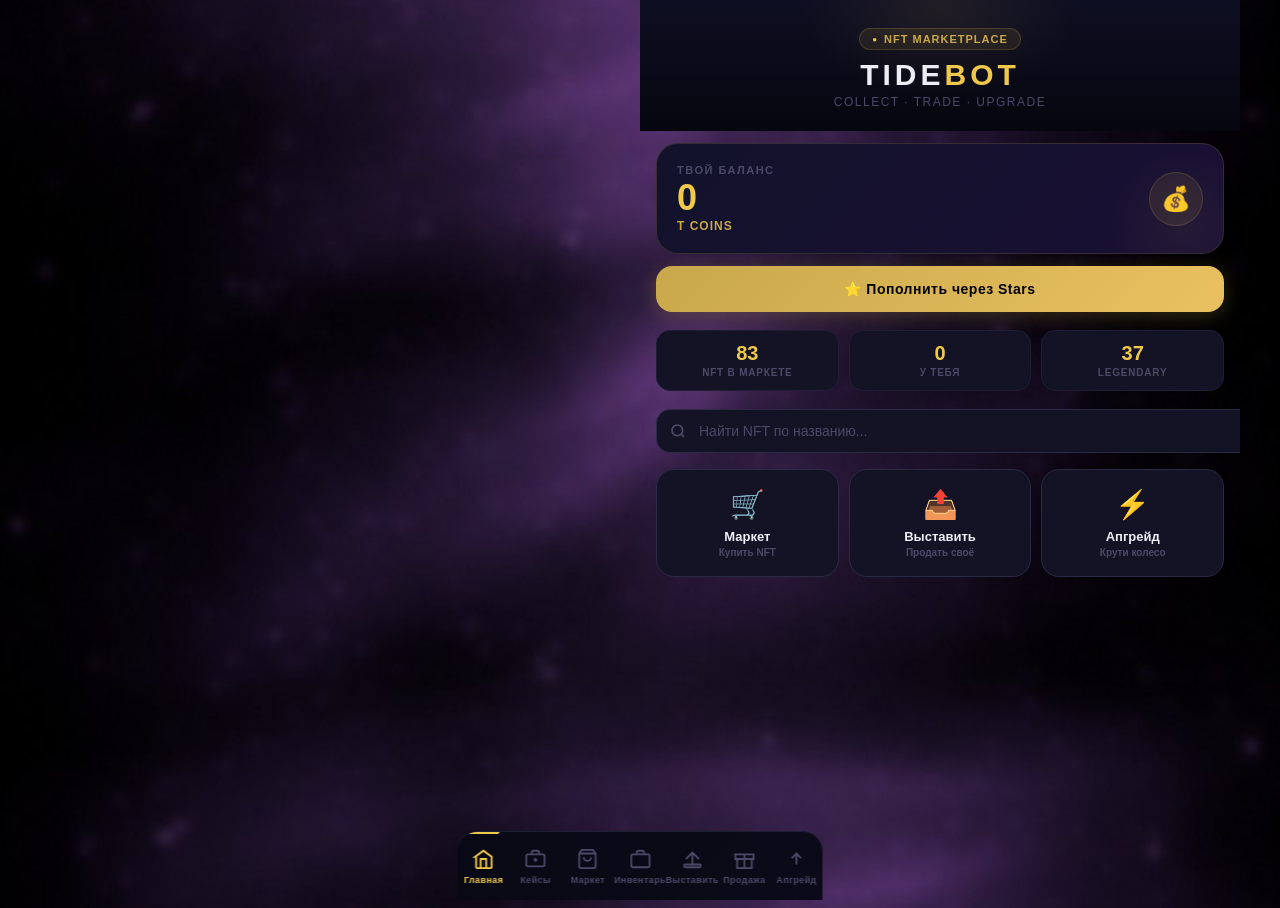
<file: webapp/index.html>
﻿<!DOCTYPE html>
<html lang="ru">
<head>
  <meta charset="UTF-8"/>
  <meta name="viewport" content="width=device-width, initial-scale=1.0, maximum-scale=1.0, user-scalable=no"/>
  <title>TIDE BOT</title>
  <link rel="stylesheet" href="style.css"/>
  <script src="https://telegram.org/js/telegram-web-app.js"></script>
</head>
<body>
  <div id="screen-home"    class="screen active"></div>
  <div id="screen-cases"   class="screen"></div>
  <div id="screen-market"  class="screen"></div>
  <div id="screen-inv"     class="screen"></div>
  <div id="screen-list"    class="screen"></div>
  <div id="screen-sales"   class="screen"></div>
  <div id="screen-upgrade" class="screen"></div>
  <div id="screen-admin"   class="screen"></div>

  <!-- Анимация открытия кейса — поверх всего -->
  <!-- нимация открытия кейса — поверх всего -->
  <div id="case-open-overlay" class="case-overlay" style="display:none">
    <div class="case-open-wrap">
      <div class="case-open-title" id="case-open-title">CASE</div>
      <div id="case-reels-container">
        <div class="case-reel-wrap" id="case-reel-wrap-0">
          <div class="case-reel-pointer"></div>
          <div class="case-reel" id="case-reel-0"></div>
        </div>
        <div class="case-reel-wrap" id="case-reel-wrap-1" style="display:none">
          <div class="case-reel-pointer"></div>
          <div class="case-reel" id="case-reel-1"></div>
        </div>
        <div class="case-reel-wrap" id="case-reel-wrap-2" style="display:none">
          <div class="case-reel-pointer"></div>
          <div class="case-reel" id="case-reel-2"></div>
        </div>
        <div class="case-reel-wrap" id="case-reel-wrap-3" style="display:none">
          <div class="case-reel-pointer"></div>
          <div class="case-reel" id="case-reel-3"></div>
        </div>
      </div>
      <div class="case-open-result" id="case-open-result"></div>
    </div>
  </div>

  <nav class="bottom-nav" id="bottom-nav">
    <button class="nav-btn active" data-screen="home" onclick="showScreen('home')">
      <svg viewBox="0 0 24 24" fill="none" stroke="currentColor" stroke-width="2"><path d="M3 9.5L12 3l9 6.5V21a1 1 0 01-1 1H5a1 1 0 01-1-1V9.5z"/><path d="M9 22V12h6v10"/></svg>
      <span>Главная</span>
    </button>
    <button class="nav-btn" data-screen="cases" onclick="showScreen('cases')">
      <svg viewBox="0 0 24 24" fill="none" stroke="currentColor" stroke-width="2"><rect x="2" y="7" width="20" height="13" rx="2"/><path d="M8 7V5a2 2 0 012-2h4a2 2 0 012 2v2"/><line x1="12" y1="11" x2="12" y2="15"/><line x1="10" y1="13" x2="14" y2="13"/></svg>
      <span>Кейсы</span>
    </button>
    <button class="nav-btn" data-screen="market" onclick="showScreen('market')">
      <svg viewBox="0 0 24 24" fill="none" stroke="currentColor" stroke-width="2"><path d="M6 2L3 6v14a2 2 0 002 2h14a2 2 0 002-2V6l-3-4z"/><line x1="3" y1="6" x2="21" y2="6"/><path d="M16 10a4 4 0 01-8 0"/></svg>
      <span>Маркет</span>
    </button>
    <button class="nav-btn" data-screen="inv" onclick="showScreen('inv')">
      <svg viewBox="0 0 24 24" fill="none" stroke="currentColor" stroke-width="2"><rect x="2" y="7" width="20" height="14" rx="2"/><path d="M16 7V5a2 2 0 00-2-2h-4a2 2 0 00-2 2v2"/></svg>
      <span>Инвентарь</span>
    </button>
    <button class="nav-btn" data-screen="list" onclick="showScreen('list')">
      <svg viewBox="0 0 24 24" fill="none" stroke="currentColor" stroke-width="2"><path d="M12 5v14M5 12l7-7 7 7"/><rect x="3" y="18" width="18" height="3" rx="1"/></svg>
      <span>Выставить</span>
    </button>
    <button class="nav-btn" data-screen="sales" onclick="showScreen('sales')">
      <svg viewBox="0 0 24 24" fill="none" stroke="currentColor" stroke-width="2"><path d="M20 12V22H4V12"/><path d="M22 7H2v5h20V7z"/><path d="M12 22V7"/></svg>
      <span>Продажа</span>
    </button>
    <button class="nav-btn" data-screen="upgrade" onclick="showScreen('upgrade')">
      <svg viewBox="0 0 24 24" fill="none" stroke="currentColor" stroke-width="2"><polyline points="17 11 12 6 7 11"/><line x1="12" y1="6" x2="12" y2="18"/></svg>
      <span>Апгрейд</span>
    </button>
    <button class="nav-btn nav-admin" id="nav-admin-btn" data-screen="admin" onclick="showScreen('admin')" style="display:none">
      <svg viewBox="0 0 24 24" fill="none" stroke="currentColor" stroke-width="2"><path d="M12 2l3.09 6.26L22 9.27l-5 4.87 1.18 6.88L12 17.77l-6.18 3.25L7 14.14 2 9.27l6.91-1.01L12 2z"/></svg>
      <span>Admin</span>
    </button>
  </nav>

  <script src="nfts.js"></script>
  <script src="app.js"></script>
</body>
</html>
</file>
<file: webapp/style.css>
:root {
  --bg:        #06060f;
  --bg2:       #0c0c1a;
  --bg3:       #131325;
  --card:      #0f0f1e;
  --border:    #1e1e35;
  --border2:   #2a2a45;
  --gold:      #c8a84b;
  --gold2:     #f0c84a;
  --gold3:     #ffe47a;
  --blue:      #4a6cf7;
  --purple:    #8b5cf6;
  --green:     #22c55e;
  --red:       #ef4444;
  --text:      #eeeef8;
  --text-dim:  #4a4a68;
  --text-mid:  #8888aa;
  --common:    #6b7280;
  --rare:      #3b82f6;
  --epic:      #a855f7;
  --legendary: #f5bd03;
  --nav-h:     68px;
}

html, body {
  height: 100%;
  background: var(--bg) url('zadniy_fon.jpg') center center / cover no-repeat fixed;
  color: var(--text);
  font-family: -apple-system, BlinkMacSystemFont, 'Inter', 'SF Pro Display', sans-serif;
  font-size: 14px;
  overflow: hidden;
  -webkit-font-smoothing: antialiased;
  -moz-osx-font-smoothing: grayscale;
}

/* ── SCREENS ─────────────────────────────────────────── */
.screen {
  position: fixed;
  inset: 0 0 var(--nav-h) 0;
  overflow-y: auto;
  overflow-x: hidden;
  opacity: 0;
  pointer-events: none;
  transform: translateY(12px);
  transition: opacity .22s ease, transform .22s ease;
  scrollbar-width: none;
}
.screen::-webkit-scrollbar { display: none; }
.screen.active {
  opacity: 1;
  pointer-events: all;
  transform: none;
}

/* ── NAV ─────────────────────────────────────────────── */
.bottom-nav {
  position: fixed;
  bottom: 0; left: 0; right: 0;
  height: var(--nav-h);
  background: rgba(10,10,22,0.96);
  border-top: 1px solid var(--border);
  display: flex;
  z-index: 100;
  backdrop-filter: blur(20px);
  -webkit-backdrop-filter: blur(20px);
}
.nav-btn {
  flex: 1;
  display: flex;
  flex-direction: column;
  align-items: center;
  justify-content: center;
  gap: 5px;
  background: none;
  border: none;
  color: var(--text-dim);
  cursor: pointer;
  transition: color .18s;
  -webkit-tap-highlight-color: transparent;
  padding: 0;
  position: relative;
}
.nav-btn svg {
  width: 22px;
  height: 22px;
}
.nav-btn span {
  font-size: 10px;
  font-weight: 600;
  letter-spacing: .4px;
}
.nav-btn.active { color: var(--gold2); }
.nav-btn.active::before {
  content: '';
  position: absolute;
  top: 0; left: 50%;
  transform: translateX(-50%);
  width: 32px; height: 2px;
  background: var(--gold2);
  border-radius: 0 0 2px 2px;
}

/* ── HOME HERO ─────────────────────────────────────────── */
.home-hero {
  padding: 28px 20px 22px;
  text-align: center;
  position: relative;
  overflow: hidden;
  background: linear-gradient(180deg, #0e0e22 0%, var(--bg) 100%);
}
.home-hero::before {
  content: '';
  position: absolute;
  top: -80px; left: 50%;
  transform: translateX(-50%);
  width: 280px; height: 180px;
  background: radial-gradient(ellipse, rgba(200,168,75,.1) 0%, transparent 70%);
  pointer-events: none;
}
.home-hero-badge {
  display: inline-flex;
  align-items: center;
  gap: 6px;
  background: rgba(200,168,75,.1);
  border: 1px solid rgba(200,168,75,.2);
  border-radius: 20px;
  padding: 4px 12px;
  font-size: 11px;
  font-weight: 700;
  color: var(--gold);
  letter-spacing: 1px;
  text-transform: uppercase;
  margin-bottom: 10px;
}
.home-hero-badge::before { content: '●'; font-size: 8px; color: var(--gold2); }
.home-title {
  font-size: 30px;
  font-weight: 900;
  color: var(--text);
  letter-spacing: 4px;
  text-transform: uppercase;
  line-height: 1;
}
.home-title span { color: var(--gold2); }
.home-sub {
  font-size: 12px;
  color: var(--text-dim);
  margin-top: 5px;
  letter-spacing: 1.5px;
  text-transform: uppercase;
}

/* ── BALANCE ─────────────────────────────────────────── */
.balance-card {
  margin: 12px 16px;
  background: linear-gradient(135deg, #12122a 0%, #1a1035 100%);
  border: 1px solid rgba(200,168,75,.18);
  border-radius: 22px;
  padding: 20px 20px;
  display: flex;
  align-items: center;
  justify-content: space-between;
  position: relative;
  overflow: hidden;
}
.balance-card::before {
  content: '';
  position: absolute;
  top: 0; right: -40px;
  width: 160px; height: 160px;
  background: radial-gradient(ellipse, rgba(200,168,75,.07) 0%, transparent 65%);
  pointer-events: none;
}
.balance-left {}
.balance-label {
  font-size: 11px;
  font-weight: 600;
  color: var(--text-dim);
  text-transform: uppercase;
  letter-spacing: 1.5px;
  margin-bottom: 4px;
}
.balance-amount {
  font-size: 36px;
  font-weight: 900;
  color: var(--gold2);
  line-height: 1;
  letter-spacing: -1px;
}
.balance-currency {
  font-size: 12px;
  color: var(--gold);
  margin-top: 3px;
  font-weight: 700;
  letter-spacing: 1px;
}
.balance-icon {
  width: 52px; height: 52px;
  background: rgba(200,168,75,.1);
  border-radius: 50%;
  display: flex;
  align-items: center;
  justify-content: center;
  font-size: 24px;
  border: 1px solid rgba(200,168,75,.2);
  flex-shrink: 0;
}

/* ── BUTTONS ─────────────────────────────────────────── */
.btn-deposit {
  margin: 0 16px 18px;
  width: calc(100% - 32px);
  padding: 15px;
  background: linear-gradient(135deg, #c8a84b 0%, #e8c060 50%, #c8a84b 100%);
  background-size: 200% auto;
  border: none;
  border-radius: 16px;
  color: #000;
  font-size: 14px;
  font-weight: 800;
  cursor: pointer;
  letter-spacing: .5px;
  transition: opacity .15s, transform .1s, box-shadow .15s;
  -webkit-tap-highlight-color: transparent;
  box-shadow: 0 4px 20px rgba(200,168,75,.25);
  display: flex;
  align-items: center;
  justify-content: center;
  gap: 8px;
}
.btn-deposit:active { opacity: .85; transform: scale(.98); }

.btn-primary {
  width: 100%;
  padding: 16px;
  background: linear-gradient(135deg, var(--gold), #d4a820);
  border: none;
  border-radius: 16px;
  color: #000;
  font-size: 15px;
  font-weight: 800;
  cursor: pointer;
  margin-bottom: 10px;
  letter-spacing: .3px;
  -webkit-tap-highlight-color: transparent;
  box-shadow: 0 4px 16px rgba(200,168,75,.2);
}
.btn-primary:active { opacity: .85; }

.btn-secondary {
  width: 100%;
  padding: 14px;
  background: var(--bg3);
  border: 1px solid var(--border2);
  border-radius: 16px;
  color: var(--text-mid);
  font-size: 14px;
  font-weight: 600;
  cursor: pointer;
  -webkit-tap-highlight-color: transparent;
}
.btn-danger {
  width: 100%;
  padding: 14px;
  background: rgba(239,68,68,.08);
  border: 1px solid rgba(239,68,68,.2);
  border-radius: 16px;
  color: var(--red);
  font-size: 14px;
  font-weight: 700;
  cursor: pointer;
  margin-bottom: 10px;
  -webkit-tap-highlight-color: transparent;
}

/* ── SECTION HEADER ────────────────────────────────── */
.section-head {
  display: flex;
  align-items: center;
  justify-content: space-between;
  padding: 0 16px 10px;
}
.section-label {
  font-size: 13px;
  font-weight: 800;
  color: var(--text);
  letter-spacing: .3px;
  display: flex;
  align-items: center;
  gap: 8px;
}
.section-label::before {
  content: '';
  display: inline-block;
  width: 3px; height: 14px;
  border-radius: 2px;
  background: var(--gold2);
}
.section-label.rare::before   { background: var(--rare); }
.section-label.epic::before   { background: var(--epic); }
.section-label.legendary::before { background: var(--legendary); }
.section-label.common::before { background: var(--common); }
.section-count {
  font-size: 11px;
  color: var(--text-dim);
  font-weight: 600;
}

/* ── NFT CARD ─────────────────────────────────────────── */
.nft-row {
  display: flex;
  gap: 10px;
  padding: 0 16px 4px;
  overflow-x: auto;
  scroll-snap-type: x mandatory;
  -webkit-overflow-scrolling: touch;
  scrollbar-width: none;
}
.nft-row::-webkit-scrollbar { display: none; }

.nft-card {
  flex-shrink: 0;
  width: 140px;
  background: var(--card);
  border-radius: 18px;
  border: 1px solid var(--border);
  overflow: hidden;
  scroll-snap-align: start;
  cursor: pointer;
  transition: transform .15s, border-color .15s, box-shadow .15s;
  -webkit-tap-highlight-color: transparent;
  position: relative;
}
.nft-card:active { transform: scale(.95); }

.nft-card.rarity-Rare {
  border-color: rgba(59,130,246,.25);
}
.nft-card.rarity-Rare:hover, .nft-card.rarity-Rare:active {
  border-color: rgba(59,130,246,.5);
  box-shadow: 0 0 16px rgba(59,130,246,.12);
}
.nft-card.rarity-Epic {
  border-color: rgba(168,85,247,.3);
}
.nft-card.rarity-Epic:active {
  border-color: rgba(168,85,247,.6);
  box-shadow: 0 0 20px rgba(168,85,247,.15);
}
.nft-card.rarity-Legendary {
  border-color: rgba(245,158,11,.4);
  box-shadow: 0 0 24px rgba(245,158,11,.12);
}
.nft-card.rarity-Legendary:active {
  box-shadow: 0 0 32px rgba(245,158,11,.22);
}

/* Значок редкости на карточке */
.nft-card-badge {
  position: absolute;
  top: 8px; right: 8px;
  width: 20px; height: 20px;
  border-radius: 50%;
  display: flex;
  align-items: center;
  justify-content: center;
  font-size: 9px;
  font-weight: 800;
  letter-spacing: .3px;
  z-index: 2;
}
.badge-Common    { background: rgba(107,114,128,.3); color: var(--common); }
.badge-Rare      { background: rgba(59,130,246,.2); color: var(--rare); }
.badge-Epic      { background: rgba(168,85,247,.2); color: var(--epic); }
.badge-Legendary { background: rgba(245,158,11,.2); color: var(--legendary); }

.nft-img {
  width: 100%;
  aspect-ratio: 1;
  object-fit: cover;
  background: var(--bg3);
  display: block;
}
.nft-img-placeholder {
  width: 100%;
  aspect-ratio: 1;
  background: linear-gradient(135deg, var(--bg3), var(--bg2));
  display: flex;
  align-items: center;
  justify-content: center;
}
.nft-img-placeholder svg {
  width: 36px;
  height: 36px;
  opacity: .2;
}

.nft-body { padding: 9px 10px 11px; }
.nft-name {
  font-size: 12px;
  font-weight: 700;
  color: var(--text);
  white-space: nowrap;
  overflow: hidden;
  text-overflow: ellipsis;
  margin-bottom: 3px;
}
.nft-rarity {
  font-size: 10px;
  font-weight: 600;
  letter-spacing: .3px;
}
.rarity-Common    .nft-rarity { color: var(--common); }
.rarity-Rare      .nft-rarity { color: var(--rare); }
.rarity-Epic      .nft-rarity { color: var(--epic); }
.rarity-Legendary .nft-rarity { color: var(--legendary); }

.nft-price {
  font-size: 11px;
  font-weight: 800;
  color: var(--gold);
  margin-top: 5px;
}

/* ── MARKET ──────────────────────────────────────────── */
.screen-header {
  padding: 22px 16px 14px;
  font-size: 22px;
  font-weight: 900;
  color: var(--text);
  letter-spacing: -.5px;
}

.filter-row {
  display: flex;
  gap: 8px;
  padding: 0 16px 14px;
  overflow-x: auto;
  scrollbar-width: none;
}
.filter-row::-webkit-scrollbar { display: none; }

.chip {
  flex-shrink: 0;
  padding: 7px 16px;
  border-radius: 22px;
  border: 1px solid var(--border2);
  background: var(--bg3);
  color: var(--text-mid);
  font-size: 12px;
  font-weight: 700;
  cursor: pointer;
  transition: all .15s;
  -webkit-tap-highlight-color: transparent;
  white-space: nowrap;
}
.chip.active-All       { background: rgba(200,168,75,.15); color: var(--gold2); border-color: rgba(200,168,75,.4); }
.chip.active-Common    { background: rgba(107,114,128,.15); color: var(--common); border-color: rgba(107,114,128,.4); }
.chip.active-Rare      { background: rgba(59,130,246,.15); color: var(--rare); border-color: rgba(59,130,246,.4); }
.chip.active-Epic      { background: rgba(168,85,247,.15); color: var(--epic); border-color: rgba(168,85,247,.4); }
.chip.active-Legendary { background: rgba(245,158,11,.15); color: var(--legendary); border-color: rgba(245,158,11,.4); }

.nft-grid {
  display: grid;
  grid-template-columns: 1fr 1fr;
  gap: 10px;
  padding: 0 16px 16px;
}
.nft-grid .nft-card { width: 100%; }

/* ── MODAL ────────────────────────────────────────────── */
.modal-overlay {
  position: fixed;
  inset: 0;
  background: rgba(0,0,0,.8);
  backdrop-filter: blur(8px);
  -webkit-backdrop-filter: blur(8px);
  z-index: 200;
  display: flex;
  align-items: flex-end;
  opacity: 0;
  pointer-events: none;
  transition: opacity .22s;
}
.modal-overlay.open {
  opacity: 1;
  pointer-events: all;
}
.modal {
  width: 100%;
  background: var(--bg2);
  border-radius: 28px 28px 0 0;
  border-top: 1px solid var(--border2);
  padding: 0 20px 40px;
  transform: translateY(100%);
  transition: transform .3s cubic-bezier(.4,0,.2,1);
  max-height: 88vh;
  overflow-y: auto;
  scrollbar-width: none;
}
.modal::-webkit-scrollbar { display: none; }
.modal-overlay.open .modal { transform: none; }
.modal-drag {
  width: 36px; height: 4px;
  background: var(--border2);
  border-radius: 2px;
  margin: 16px auto 20px;
}

/* Картинка в модалке */
.modal-nft-wrap {
  width: 130px; height: 130px;
  margin: 0 auto 16px;
  border-radius: 20px;
  overflow: hidden;
  position: relative;
}
.modal-nft-img {
  width: 100%;
  height: 100%;
  object-fit: cover;
  display: block;
  background: var(--bg3);
}
.modal-title {
  font-size: 24px;
  font-weight: 900;
  text-align: center;
  color: var(--text);
  margin-bottom: 8px;
  line-height: 1.1;
}
.rarity-tag {
  display: inline-block;
  padding: 5px 16px;
  border-radius: 22px;
  font-size: 11px;
  font-weight: 800;
  letter-spacing: .8px;
  text-transform: uppercase;
}
.tag-Common    { background: rgba(107,114,128,.12); color: var(--common); border: 1px solid rgba(107,114,128,.25); }
.tag-Rare      { background: rgba(59,130,246,.1);   color: var(--rare);   border: 1px solid rgba(59,130,246,.25); }
.tag-Epic      { background: rgba(168,85,247,.1);   color: var(--epic);   border: 1px solid rgba(168,85,247,.25); }
.tag-Legendary { background: rgba(245,158,11,.1);   color: var(--legendary); border: 1px solid rgba(245,158,11,.25); }

.modal-center { text-align: center; margin-bottom: 12px; }
.modal-desc {
  font-size: 13px;
  color: var(--text-mid);
  text-align: center;
  margin-bottom: 20px;
  line-height: 1.7;
}
.stat-row {
  display: flex;
  gap: 10px;
  margin-bottom: 18px;
}
.stat-box {
  flex: 1;
  background: var(--bg3);
  border-radius: 14px;
  padding: 14px 10px;
  text-align: center;
  border: 1px solid var(--border);
}
.stat-val {
  font-size: 20px;
  font-weight: 900;
  color: var(--gold2);
}
.stat-lbl {
  font-size: 10px;
  color: var(--text-dim);
  margin-top: 4px;
  text-transform: uppercase;
  letter-spacing: 1px;
  font-weight: 600;
}

/* ── INVENTORY ────────────────────────────────────────── */
.inv-empty {
  padding: 80px 20px;
  text-align: center;
  color: var(--text-dim);
}
.inv-empty-icon {
  font-size: 48px;
  margin-bottom: 14px;
  opacity: .4;
}
.inv-empty-text {
  font-size: 15px;
  line-height: 1.7;
  color: var(--text-mid);
}
.inv-empty-text span { color: var(--gold); }

/* ── UPGRADE ──────────────────────────────────────────── */
.upgrade-wrap {
  padding: 0 16px 24px;
}
.upgrade-title {
  font-size: 22px;
  font-weight: 900;
  color: var(--text);
  padding: 22px 0 4px;
}
.upgrade-sub {
  font-size: 13px;
  color: var(--text-mid);
  margin-bottom: 20px;
  line-height: 1.5;
}
.upg-step-label {
  font-size: 11px;
  font-weight: 800;
  color: var(--text-dim);
  text-transform: uppercase;
  letter-spacing: 1.2px;
  margin-bottom: 10px;
  display: flex;
  align-items: center;
  gap: 8px;
}
.upg-step-label span {
  background: var(--bg3);
  border: 1px solid var(--border2);
  color: var(--gold);
  width: 20px; height: 20px;
  border-radius: 50%;
  display: flex;
  align-items: center;
  justify-content: center;
  font-size: 11px;
}
.upg-my-row {
  display: flex;
  gap: 8px;
  overflow-x: auto;
  padding-bottom: 4px;
  margin-bottom: 20px;
  scrollbar-width: none;
}
.upg-my-row::-webkit-scrollbar { display: none; }
.upg-my-card {
  flex-shrink: 0;
  width: 92px;
  background: var(--card);
  border: 1px solid var(--border);
  border-radius: 14px;
  overflow: hidden;
  cursor: pointer;
  transition: border-color .15s, box-shadow .15s, transform .12s;
  -webkit-tap-highlight-color: transparent;
}
.upg-my-card:active { transform: scale(.95); }
.upg-my-card img {
  width: 100%;
  aspect-ratio: 1;
  object-fit: cover;
  background: var(--bg3);
  display: block;
}
.upg-my-card.selected {
  border-color: var(--gold);
  box-shadow: 0 0 14px rgba(200,168,75,.2);
}
.upg-my-name {
  font-size: 10px;
  font-weight: 700;
  color: var(--text);
  padding: 5px 7px 0;
  white-space: nowrap;
  overflow: hidden;
  text-overflow: ellipsis;
}
.upg-my-price {
  font-size: 10px;
  color: var(--gold);
  padding: 2px 7px 6px;
  font-weight: 700;
}

/* Множители */
.upg-mult-btns {
  display: flex;
  gap: 8px;
  margin-bottom: 14px;
}
.upg-mult {
  flex: 1;
  padding: 12px 4px;
  background: var(--bg3);
  border: 1px solid var(--border2);
  border-radius: 14px;
  color: var(--text-mid);
  font-size: 16px;
  font-weight: 900;
  cursor: pointer;
  display: flex;
  flex-direction: column;
  align-items: center;
  gap: 3px;
  transition: all .15s;
  -webkit-tap-highlight-color: transparent;
}
.upg-mult span {
  font-size: 10px;
  font-weight: 600;
  color: var(--text-dim);
}
.upg-mult.active {
  background: rgba(200,168,75,.1);
  border-color: rgba(200,168,75,.5);
  color: var(--gold2);
  box-shadow: 0 0 16px rgba(200,168,75,.1);
}
.upg-mult.active span { color: var(--gold); }

/* Шанс блок */
.upg-chance-row {
  background: var(--bg3);
  border-radius: 18px;
  border: 1px solid var(--border2);
  padding: 16px;
  margin-bottom: 14px;
}
.upg-chance-label {
  font-size: 11px;
  font-weight: 800;
  color: var(--text-dim);
  text-transform: uppercase;
  letter-spacing: 1px;
  margin-bottom: 4px;
}
.upg-chance-val {
  font-size: 32px;
  font-weight: 900;
  color: var(--gold2);
  margin-bottom: 12px;
  line-height: 1;
}
.upg-slider {
  width: 100%;
  height: 4px;
  accent-color: var(--gold);
  cursor: pointer;
  margin-bottom: 10px;
}
.upg-chance-info {
  font-size: 12px;
  color: var(--text-mid);
  font-weight: 600;
}

/* Цель апгрейда */
.upg-target-preview { margin-bottom: 16px; }
.upg-target-card {
  display: flex;
  align-items: center;
  gap: 14px;
  background: var(--bg3);
  border-radius: 16px;
  padding: 12px;
  border: 1px solid rgba(200,168,75,.2);
}
.upg-target-card img {
  width: 60px;
  height: 60px;
  border-radius: 12px;
  object-fit: cover;
  background: var(--bg2);
  flex-shrink: 0;
}

/* Колесо */
.wheel-container {
  position: relative;
  width: 280px;
  margin: 0 auto 16px;
  text-align: center;
}
#wheel-canvas {
  display: block;
  margin: 0 auto;
  border-radius: 50%;
}
/* Стрелка вращается вокруг центра колеса */
.wheel-arrow {
  position: absolute;
  top: 50%;
  left: 50%;
  width: 6px;
  height: 6px;
  transform: translate(-50%, -50%);
  pointer-events: none;
  z-index: 5;
}
.wheel-arrow::before {
  content: '';
  position: absolute;
  /* игла — от центра до внешнего кольца */
  bottom: 50%;
  left: 50%;
  transform: translateX(-50%);
  width: 3px;
  height: 108px; /* примерно до середины дуги */
  background: linear-gradient(to top, transparent 0%, var(--gold) 40%, #fff 100%);
  border-radius: 2px 2px 0 0;
  transform-origin: bottom center;
}
.wheel-arrow::after {
  content: '';
  position: absolute;
  top: 50%; left: 50%;
  transform: translate(-50%, -50%);
  width: 10px; height: 10px;
  background: var(--gold);
  border-radius: 50%;
  border: 2px solid #fff;
  box-shadow: 0 0 8px rgba(200,168,75,.6);
}
.wheel-center-dot { display: none; } /* убираем старую точку */
.wheel-result {
  font-size: 14px;
  font-weight: 800;
  margin-top: 12px;
  min-height: 20px;
  color: var(--text-dim);
}
.wheel-result.win  { color: var(--green); }
.wheel-result.lose { color: var(--red); }

/* ── WITHDRAW ────────────────────────────────────────── */
.nft-pending {
  opacity: 0.75;
  border-color: rgba(245,158,11,.4) !important;
}
.nft-pending-badge {
  position: absolute;
  bottom: 0; left: 0; right: 0;
  background: rgba(245,158,11,.85);
  color: #000;
  font-size: 10px;
  font-weight: 800;
  text-align: center;
  padding: 4px;
  z-index: 3;
  letter-spacing: .5px;
  backdrop-filter: blur(4px);
}
.withdraw-overlay {
  position: absolute;
  inset: 0;
  background: rgba(0,0,0,.45);
  display: flex;
  align-items: center;
  justify-content: center;
  font-size: 32px;
  border-radius: 20px 20px 0 0;
}
.withdraw-status-badge {
  display: flex;
  align-items: center;
  gap: 12px;
  background: rgba(245,158,11,.1);
  border: 1px solid rgba(245,158,11,.3);
  border-radius: 16px;
  padding: 14px 16px;
  margin-bottom: 16px;
}
.withdraw-status-icon { font-size: 28px; flex-shrink: 0; }
.withdraw-status-title {
  font-size: 15px;
  font-weight: 800;
  color: var(--legendary);
}
.withdraw-status-sub {
  font-size: 12px;
  color: var(--text-mid);
  margin-top: 2px;
  line-height: 1.4;
}

/* Inventory/upgrade panels */
.upg-panels {
  display: flex;
  gap: 10px;
  margin-bottom: 16px;
}
.upg-panel {
  flex: 1;
  background: var(--bg3);
  border-radius: 16px;
  border: 1px solid var(--border);
  overflow: hidden;
}
.upg-panel-title {
  font-size: 11px;
  font-weight: 800;
  color: var(--text-dim);
  text-transform: uppercase;
  letter-spacing: 1px;
  padding: 10px 10px 7px;
  border-bottom: 1px solid var(--border);
}
.upg-panel-list {
  max-height: 200px;
  overflow-y: auto;
  padding: 6px;
  display: flex;
  flex-direction: column;
  gap: 6px;
  scrollbar-width: none;
}
.upg-panel-list::-webkit-scrollbar { display: none; }
.upg-item {
  display: flex;
  align-items: center;
  gap: 8px;
  padding: 7px 8px;
  border-radius: 10px;
  border: 1px solid transparent;
  cursor: pointer;
  transition: background .15s, border-color .15s;
  -webkit-tap-highlight-color: transparent;
}
.upg-item:active { background: rgba(200,168,75,.06); }
.upg-item.selected {
  background: rgba(200,168,75,.08);
  border-color: rgba(200,168,75,.35);
}
.upg-item img {
  width: 34px; height: 34px;
  border-radius: 7px;
  object-fit: cover;
  background: var(--bg2);
  flex-shrink: 0;
}
.upg-item-name {
  font-size: 11px;
  font-weight: 700;
  color: var(--text);
  line-height: 1.3;
}
.upg-item-rar {
  font-size: 10px;
  font-weight: 600;
}

/* ── DEPOSIT ──────────────────────────────────────────── */
.deposit-grid {
  display: grid;
  grid-template-columns: 1fr 1fr;
  gap: 10px;
  margin-bottom: 16px;
}
.dep-opt {
  background: var(--bg3);
  border: 1px solid var(--border2);
  border-radius: 16px;
  padding: 16px 10px;
  text-align: center;
  cursor: pointer;
  transition: border-color .15s, background .15s;
  -webkit-tap-highlight-color: transparent;
}
.dep-opt:active { border-color: var(--gold); background: rgba(200,168,75,.08); }
.dep-stars { font-size: 18px; font-weight: 900; color: var(--gold2); }
.dep-coins { font-size: 11px; color: var(--text-mid); margin-top: 4px; font-weight: 600; }

/* ── TOAST ────────────────────────────────────────────── */
.toast {
  position: fixed;
  bottom: calc(var(--nav-h) + 16px);
  left: 50%;
  transform: translateX(-50%) translateY(16px);
  background: var(--bg2);
  border: 1px solid var(--border2);
  border-radius: 14px;
  padding: 11px 22px;
  font-size: 13px;
  font-weight: 700;
  color: var(--text);
  z-index: 300;
  opacity: 0;
  transition: opacity .22s, transform .22s;
  white-space: nowrap;
  pointer-events: none;
}
.toast.show { opacity: 1; transform: translateX(-50%) translateY(0); }
.toast.success { border-color: rgba(34,197,94,.4); color: var(--green); }
.toast.error   { border-color: rgba(239,68,68,.4); color: var(--red); }

/* ── UPGRAD INFO ────────────────── */
.upg-info {
  background: var(--bg3);
  border-radius: 14px;
  padding: 13px 15px;
  margin-bottom: 14px;
  border: 1px solid var(--border2);
  text-align: center;
}
.upg-info-title { font-size: 11px; color: var(--text-dim); margin-bottom: 4px; font-weight: 700; text-transform: uppercase; letter-spacing: 1px; }
.upg-info-name  { font-size: 15px; font-weight: 800; color: var(--text); }
.upg-info-cost  { font-size: 12px; color: var(--gold); margin-top: 3px; font-weight: 700; }

/* ── HOME STATS ─────────────────────────────────────── */
.home-stats {
  display: flex;
  gap: 10px;
  padding: 0 16px 18px;
}
.home-stat {
  flex: 1;
  background: var(--bg3);
  border: 1px solid var(--border);
  border-radius: 14px;
  padding: 12px 8px;
  text-align: center;
}
.home-stat-val {
  font-size: 20px;
  font-weight: 900;
  color: var(--gold2);
  line-height: 1;
}
.home-stat-lbl {
  font-size: 10px;
  color: var(--text-dim);
  margin-top: 4px;
  font-weight: 600;
  text-transform: uppercase;
  letter-spacing: .8px;
}

/* ── HOME SEARCH ─────────────────────────────────────── */
.home-search-wrap {
  position: relative;
  margin: 0 16px 16px;
}
.market-search-wrap {
  position: relative;
  margin: 0 16px 12px;
}
.home-search-icon {
  position: absolute;
  left: 14px;
  top: 50%;
  transform: translateY(-50%);
  color: var(--text-dim);
  pointer-events: none;
  display: flex;
  align-items: center;
}
.home-search {
  width: 100%;
  padding: 13px 14px 13px 42px;
  background: var(--bg3);
  border: 1px solid var(--border2);
  border-radius: 14px;
  color: var(--text);
  font-size: 14px;
  outline: none;
  transition: border-color .15s;
  -webkit-appearance: none;
}
.home-search:focus { border-color: rgba(200,168,75,.4); }
.home-search::placeholder { color: var(--text-dim); }

.search-empty {
  text-align: center;
  padding: 40px 20px;
  color: var(--text-dim);
  font-size: 15px;
}
.search-count {
  font-size: 12px;
  color: var(--text-dim);
  font-weight: 700;
  text-transform: uppercase;
  letter-spacing: 1px;
  margin-bottom: 12px;
}

/* ── HOME CTA ─────────────────────────────────────────── */
.home-cta-row {
  display: flex;
  gap: 10px;
  padding: 0 16px 4px;
}
.home-cta-card {
  flex: 1;
  background: var(--bg3);
  border: 1px solid var(--border2);
  border-radius: 18px;
  padding: 18px 10px;
  text-align: center;
  cursor: pointer;
  transition: border-color .15s, transform .12s;
  -webkit-tap-highlight-color: transparent;
}
.home-cta-card:active { transform: scale(.96); border-color: rgba(200,168,75,.4); }
.home-cta-icon { font-size: 28px; margin-bottom: 8px; }
.home-cta-title { font-size: 13px; font-weight: 800; color: var(--text); }
.home-cta-sub   { font-size: 10px; color: var(--text-dim); margin-top: 3px; font-weight: 600; }

/* ── LIST SCREEN ─────────────────────────────────────── */
.list-info {
  padding: 0 16px 16px;
}
.list-slots {
  background: var(--bg3);
  border: 1px solid var(--border2);
  border-radius: 16px;
  padding: 14px 16px;
  display: flex;
  align-items: center;
  gap: 12px;
}
.list-slots-label {
  font-size: 12px;
  font-weight: 700;
  color: var(--text-mid);
  flex: 1;
}
.list-slots-dots {
  display: flex;
  gap: 5px;
}
.list-slot-dot {
  width: 10px; height: 10px;
  border-radius: 50%;
  background: var(--border2);
  transition: background .2s;
}
.list-slot-dot.used {
  background: var(--gold2);
  box-shadow: 0 0 6px rgba(200,168,75,.4);
}
.list-slots-count {
  font-size: 13px;
  font-weight: 900;
  color: var(--gold2);
  min-width: 32px;
  text-align: right;
}
.list-limit-warn {
  margin: 0 16px 16px;
  background: rgba(239,68,68,.08);
  border: 1px solid rgba(239,68,68,.2);
  border-radius: 14px;
  padding: 14px 16px;
  font-size: 13px;
  color: var(--red);
  line-height: 1.6;
}
.list-step-label {
  font-size: 11px;
  font-weight: 800;
  color: var(--text-dim);
  text-transform: uppercase;
  letter-spacing: 1px;
  padding: 0 16px 10px;
}
.list-price-row {
  display: flex;
  gap: 10px;
  padding: 0 16px;
}
.list-price-input {
  flex: 1;
  padding: 14px 14px;
  background: var(--bg3);
  border: 1px solid var(--border2);
  border-radius: 14px;
  color: var(--text);
  font-size: 16px;
  font-weight: 700;
  outline: none;
  -webkit-appearance: none;
}
.list-price-input:focus { border-color: rgba(200,168,75,.5); }
.btn-list {
  padding: 14px 18px;
  background: linear-gradient(135deg, var(--gold), #d4a820);
  border: none;
  border-radius: 14px;
  color: #000;
  font-size: 14px;
  font-weight: 800;
  cursor: pointer;
  white-space: nowrap;
  -webkit-tap-highlight-color: transparent;
}
.btn-list:active { opacity: .85; }
.list-hint {
  font-size: 12px;
  color: var(--text-dim);
  padding: 8px 16px 0;
}
.list-hint span { color: var(--gold); font-weight: 700; }

/* Выбранная карточка в листинге */
.nft-card.list-selected {
  border-color: var(--gold) !important;
  box-shadow: 0 0 16px rgba(200,168,75,.25) !important;
}

.list-active-title {
  font-size: 13px;
  font-weight: 800;
  color: var(--text);
  padding: 20px 16px 10px;
  display: flex;
  align-items: center;
  gap: 8px;
}
.list-active-title::before {
  content: '';
  width: 3px; height: 14px;
  background: var(--gold2);
  border-radius: 2px;
}

/* Строка листинга */
.listing-row {
  display: flex;
  align-items: center;
  gap: 12px;
  background: var(--bg3);
  border: 1px solid var(--border2);
  border-radius: 16px;
  padding: 12px;
}
.listing-row.listing-sold {
  opacity: .7;
  border-color: rgba(34,197,94,.2);
}
.listing-img {
  width: 56px; height: 56px;
  border-radius: 12px;
  object-fit: cover;
  background: var(--bg2);
  flex-shrink: 0;
}
.listing-info { flex: 1; min-width: 0; }
.listing-name  { font-size: 13px; font-weight: 800; color: var(--text); white-space: nowrap; overflow: hidden; text-overflow: ellipsis; }
.listing-price { font-size: 14px; font-weight: 900; color: var(--gold2); margin-top: 2px; }
.listing-rar   { font-size: 11px; font-weight: 700; margin-top: 1px; }
.listing-date  { font-size: 11px; color: var(--text-dim); margin-top: 3px; }
.listing-cancel {
  padding: 8px 12px;
  background: rgba(239,68,68,.1);
  border: 1px solid rgba(239,68,68,.2);
  border-radius: 10px;
  color: var(--red);
  font-size: 12px;
  font-weight: 700;
  cursor: pointer;
  flex-shrink: 0;
  -webkit-tap-highlight-color: transparent;
}

/* ── SALES TABS ──────────────────────────────────────── */
.sales-tabs {
  display: flex;
  gap: 8px;
  padding: 0 16px 16px;
}
.sales-tab {
  flex: 1;
  padding: 12px 8px;
  background: var(--bg3);
  border: 1px solid var(--border2);
  border-radius: 14px;
  color: var(--text-mid);
  font-size: 13px;
  font-weight: 700;
  cursor: pointer;
  display: flex;
  align-items: center;
  justify-content: center;
  gap: 8px;
  transition: all .15s;
  -webkit-tap-highlight-color: transparent;
}
.sales-tab.active {
  background: rgba(200,168,75,.12);
  border-color: rgba(200,168,75,.4);
  color: var(--gold2);
}
.sales-tab-count {
  background: var(--border2);
  color: var(--text-mid);
  font-size: 11px;
  font-weight: 800;
  padding: 2px 7px;
  border-radius: 10px;
  min-width: 22px;
  text-align: center;
}
.sales-tab.active .sales-tab-count {
  background: rgba(200,168,75,.2);
  color: var(--gold);
}

/* ── NAV fix для 6 кнопок ─────────────────────────── */
.bottom-nav {
  overflow-x: auto;
  scrollbar-width: none;
}
.bottom-nav::-webkit-scrollbar { display: none; }
.nav-btn {
  min-width: 52px;
  flex-shrink: 0;
}
.nav-btn span { font-size: 9px; }

/* ── SELLER BADGE ────────────────────────────────────── */
.nft-seller {
  font-size: 10px;
  font-weight: 700;
  color: var(--gold);
  margin-top: 2px;
  white-space: nowrap;
  overflow: hidden;
  text-overflow: ellipsis;
}
.seller-badge {
  text-align: center;
  font-size: 13px;
  color: var(--text-mid);
  margin-bottom: 14px;
  padding: 8px 16px;
  background: rgba(200,168,75,.08);
  border: 1px solid rgba(200,168,75,.2);
  border-radius: 12px;
}
.seller-badge b { color: var(--gold2); }

/* ── ADMIN ───────────────────────────────────────────── */
.admin-tabs {
  display: flex;
  gap: 6px;
  padding: 0 16px 14px;
  overflow-x: auto;
  scrollbar-width: none;
  flex-wrap: nowrap;
}
.admin-tabs::-webkit-scrollbar { display: none; }
.admin-tab {
  flex-shrink: 0;
  padding: 8px 12px;
  background: var(--bg3);
  border: 1px solid var(--border2);
  border-radius: 12px;
  color: var(--text-mid);
  font-size: 12px;
  font-weight: 700;
  cursor: pointer;
  white-space: nowrap;
  transition: all .15s;
  -webkit-tap-highlight-color: transparent;
}
.admin-tab.active {
  background: rgba(200,168,75,.12);
  border-color: rgba(200,168,75,.4);
  color: var(--gold2);
}

.admin-stats-grid {
  display: grid;
  grid-template-columns: 1fr 1fr;
  gap: 10px;
  margin-bottom: 8px;
}
.admin-stat-card {
  background: var(--bg3);
  border: 1px solid var(--border2);
  border-radius: 16px;
  padding: 16px;
  text-align: center;
}
.admin-stat-val {
  font-size: 26px;
  font-weight: 900;
  color: var(--gold2);
  line-height: 1;
}
.admin-stat-lbl {
  font-size: 11px;
  color: var(--text-dim);
  margin-top: 6px;
  font-weight: 600;
}

.admin-user-row {
  display: flex;
  align-items: center;
  justify-content: space-between;
  background: var(--bg3);
  border: 1px solid var(--border);
  border-radius: 12px;
  padding: 10px 14px;
}
.admin-user-name  { font-size: 13px; font-weight: 700; color: var(--text); }
.admin-user-id    { font-size: 11px; color: var(--text-dim); margin-top: 2px; }
.admin-user-coins { font-size: 13px; font-weight: 800; color: var(--gold2); white-space: nowrap; }

.admin-form { display: flex; flex-direction: column; }
.admin-form-label {
  font-size: 11px;
  font-weight: 800;
  color: var(--text-dim);
  text-transform: uppercase;
  letter-spacing: 1px;
  margin-bottom: 6px;
}
.admin-input {
  width: 100%;
  padding: 13px 14px;
  background: var(--bg3);
  border: 1px solid var(--border2);
  border-radius: 14px;
  color: var(--text);
  font-size: 14px;
  font-weight: 600;
  outline: none;
  -webkit-appearance: none;
  transition: border-color .15s;
}
.admin-input:focus { border-color: rgba(200,168,75,.5); }
.admin-input::placeholder { color: var(--text-dim); }

/* NFT пикер для админа */
.adm-nft-item {
  background: var(--card);
  border: 1px solid var(--border);
  border-radius: 12px;
  padding: 8px;
  cursor: pointer;
  text-align: center;
  transition: border-color .15s;
  -webkit-tap-highlight-color: transparent;
}
.adm-nft-item:active { border-color: rgba(200,168,75,.4); }
.adm-nft-item.selected {
  border-color: var(--gold);
  background: rgba(200,168,75,.08);
  box-shadow: 0 0 10px rgba(200,168,75,.15);
}

/* Admin nav кнопка */
.nav-admin { color: var(--gold) !important; }
.nav-admin.active::before { background: var(--gold) !important; }

/* ── SELLER BADGES ON CARDS ─────────────────────────── */
.nft-seller-badge {
  position: absolute;
  top: 8px; left: 8px;
  padding: 3px 8px;
  border-radius: 8px;
  font-size: 9px;
  font-weight: 800;
  letter-spacing: .4px;
  z-index: 3;
  backdrop-filter: blur(8px);
}
.stock-badge {
  background: rgba(251,191,36,.18);
  color: #fbbf24;
  border: 1px solid rgba(251,191,36,.35);
}
.user-badge {
  background: rgba(99,102,241,.18);
  color: #818cf8;
  border: 1px solid rgba(99,102,241,.35);
}

/* ── CASES ───────────────────────────────────────────── */
.case-card {
  margin: 0 16px 20px;
  background: linear-gradient(135deg, #0a1a0a, #040e04);
  border: 1px solid rgba(34,197,94,.3);
  border-radius: 20px;
  display: flex;
  align-items: center;
  gap: 16px;
  padding: 16px;
  cursor: pointer;
  transition: transform .15s, border-color .15s, box-shadow .15s;
  box-shadow: 0 0 24px rgba(34,197,94,.08);
  -webkit-tap-highlight-color: transparent;
}
.case-card:active { transform: scale(.97); border-color: rgba(34,197,94,.6); }
.case-card-img {
  width: 90px; height: 90px;
  border-radius: 14px;
  object-fit: cover;
  flex-shrink: 0;
}
.case-card-name  { font-size: 18px; font-weight: 900; color: var(--text); }
.case-card-price { font-size: 22px; font-weight: 900; color: #4ade80; margin-top: 4px; }
.case-card-sub   { font-size: 11px; color: var(--text-dim); margin-top: 4px; }

.case-contents {
  display: grid;
  grid-template-columns: 1fr 1fr;
  gap: 10px;
}
.case-item {
  background: var(--card);
  border: 1px solid var(--border);
  border-radius: 14px;
  padding: 10px;
  display: flex;
  flex-direction: column;
  align-items: center;
  gap: 4px;
}
.rarity-border-Common    { border-color: rgba(34,197,94,.25); }
.rarity-border-Rare      { border-color: rgba(59,130,246,.3); }
.rarity-border-Legendary { border-color: rgba(245,158,11,.4); box-shadow: 0 0 10px rgba(245,158,11,.1); }
.case-item-img   { width: 56px; height: 56px; border-radius: 10px; object-fit: cover; }
.case-item-name  { font-size: 10px; font-weight: 700; color: var(--text); text-align: center; }
.case-item-chance{ font-size: 13px; font-weight: 900; }
.case-item-price { font-size: 10px; color: var(--gold); font-weight: 700; }

/* ── CASE OPEN OVERLAY ───────────────────────────────── */
.case-overlay {
  position: fixed;
  inset: 0;
  background: rgba(0,0,0,.92);
  z-index: 500;
  display: flex;
  align-items: center;
  justify-content: center;
  flex-direction: column;
  padding: 20px;
}
.case-open-wrap {
  width: 100%;
  max-width: 480px;
  display: flex;
  flex-direction: column;
  align-items: center;
}
.case-open-title {
  font-size: 22px;
  font-weight: 900;
  color: #4ade80;
  letter-spacing: 3px;
  text-transform: uppercase;
  margin-bottom: 24px;
  text-shadow: 0 0 20px rgba(74,222,128,.4);
}

/* Рулетка */
/* онтейнер для нескольких лент */
#case-reels-container {
  width: 100%;
  display: flex;
  flex-direction: column;
  gap: 8px;
  max-height: 60vh;
  overflow-y: auto;
  scrollbar-width: none;
}
#case-reels-container::-webkit-scrollbar { display: none; }

.case-reel-wrap {
  width: 100%;
  max-width: 440px;
  height: 100px;
  overflow: hidden;
  position: relative;
  border: 2px solid rgba(34,197,94,.3);
  border-radius: 16px;
  background: var(--bg2);
}
/* Указатель в центре */
.case-reel-pointer {
  position: absolute;
  top: 0; bottom: 0;
  left: 50%;
  transform: translateX(-50%);
  width: 3px;
  background: #4ade80;
  z-index: 10;
  box-shadow: 0 0 12px rgba(74,222,128,.8);
}
.case-reel-pointer::before,
.case-reel-pointer::after {
  content: '';
  position: absolute;
  left: 50%;
  transform: translateX(-50%);
  border: 7px solid transparent;
}
.case-reel-pointer::before {
  top: 0;
  border-top-color: #4ade80;
}
.case-reel-pointer::after {
  bottom: 0;
  border-bottom-color: #4ade80;
}
/* Фейды по краям */
.case-reel-wrap::before,
.case-reel-wrap::after {
  content: '';
  position: absolute;
  top: 0; bottom: 0;
  width: 60px;
  z-index: 5;
  pointer-events: none;
}
.case-reel-wrap::before { left: 0; background: linear-gradient(90deg, var(--bg2), transparent); }
.case-reel-wrap::after  { right: 0; background: linear-gradient(-90deg, var(--bg2), transparent); }

.case-reel {
  display: flex;
  align-items: center;
  height: 100%;
  will-change: transform;
}
.case-reel-item {
  flex-shrink: 0;
  width: 80px;
  height: 90px;
  display: flex;
  flex-direction: column;
  align-items: center;
  justify-content: center;
  padding: 4px;
  border-right: 1px solid var(--border);
}

/* Результат */
.case-open-result {
  margin-top: 24px;
  width: 100%;
  max-width: 280px;
  opacity: 0;
  transform: scale(.85);
  transition: opacity .4s ease, transform .4s ease;
  text-align: center;
}
.case-open-result.visible {
  opacity: 1;
  transform: scale(1);
}
.case-result-card {
  background: var(--bg3);
  border: 2px solid var(--border2);
  border-radius: 20px;
  padding: 20px 16px;
  display: flex;
  flex-direction: column;
  align-items: center;
}

/* ── NAV на ПК — фикс ────────────────────────────────── */
@media (min-width: 480px) {
  .bottom-nav {
    justify-content: center;
    max-width: 600px;
    left: 50%;
    right: auto;
    transform: translateX(-50%);
    border-radius: 20px 20px 0 0;
  }
  .screen {
    max-width: 600px;
    left: 50%;
    right: auto;
    transform: translateX(-50%);
    width: 100%;
  }
}

/* ── CASES v2 — два кейса ────────────────────────────── */
.cases-row {
  display: flex;
  gap: 12px;
  padding: 0 16px 16px;
  overflow-x: auto;
  scrollbar-width: none;
}
.cases-row::-webkit-scrollbar { display: none; }

.case-thumb {
  flex-shrink: 0;
  width: 130px;
  background: var(--bg3);
  border: 1px solid var(--border2);
  border-radius: 16px;
  padding: 10px;
  cursor: pointer;
  text-align: center;
  transition: border-color .15s, box-shadow .15s, transform .12s;
  -webkit-tap-highlight-color: transparent;
}
.case-thumb:active { transform: scale(.96); }
.case-thumb.active {
  border-color: var(--case-color, var(--gold));
  box-shadow: 0 0 16px color-mix(in srgb, var(--case-color, var(--gold)) 20%, transparent);
}
.case-thumb-img   { width: 80px; height: 80px; object-fit: cover; border-radius: 12px; margin-bottom: 6px; }
.case-thumb-name  { font-size: 11px; font-weight: 800; color: var(--text); margin-bottom: 3px; }
.case-thumb-price { font-size: 12px; font-weight: 900; color: var(--case-color, var(--gold)); }

/* Герой активного кейса */
.case-hero {
  margin: 0 16px 16px;
  background: var(--bg3);
  border: 1px solid var(--border2);
  border-radius: 20px;
  padding: 16px;
  display: flex;
  align-items: center;
  gap: 14px;
  transition: border-color .2s, box-shadow .2s;
}
.case-hero-img  { width: 100px; height: 100px; border-radius: 14px; object-fit: cover; flex-shrink: 0; }
.case-hero-info { flex: 1; min-width: 0; }
.case-hero-name { font-size: 16px; font-weight: 900; margin-bottom: 4px; }
.case-hero-price{ font-size: 20px; font-weight: 900; color: var(--text); margin-bottom: 2px; }
.case-hero-sub  { font-size: 11px; color: var(--text-dim); margin-bottom: 12px; }
.case-open-btn  { padding: 11px 16px !important; font-size: 13px !important; margin-bottom: 0 !important; }

/* ── CASES GRID (список кейсов) ──────────────────────── */
.cases-grid {
  display: grid;
  grid-template-columns: 1fr 1fr;
  gap: 12px;
  padding: 0 16px 16px;
}
.case-grid-card {
  background: var(--bg3);
  border: 1px solid color-mix(in srgb, var(--cc, var(--gold)) 30%, transparent);
  border-radius: 18px;
  overflow: visible;
  cursor: pointer;
  transition: transform .12s, border-color .15s, box-shadow .15s;
  -webkit-tap-highlight-color: transparent;
  /* постоянное мягкое свечение по цвету кейса */
  box-shadow: 0 0 16px color-mix(in srgb, var(--cc, var(--gold)) 18%, transparent),
              0 4px 12px rgba(0,0,0,.4);
}
.case-grid-card:active {
  transform: scale(.96);
  border-color: var(--cc, var(--gold));
  box-shadow: 0 0 28px color-mix(in srgb, var(--cc, var(--gold)) 40%, transparent);
}
.case-grid-img-wrap {
  width: 100%;
  aspect-ratio: 1;
  /* градиентный фон от цвета кейса вместо чёрного */
  background: radial-gradient(ellipse at 50% 60%,
    color-mix(in srgb, var(--cc, var(--gold)) 18%, #0a0a14) 0%,
    #070710 100%);
  overflow: hidden;
  border-radius: 18px 18px 0 0;
  display: flex;
  align-items: center;
  justify-content: center;
  position: relative;
  isolation: isolate;
}
/* свечение С кейса — z-index:-1 гарантирует что за картинкой */
.case-grid-img-wrap::before {
  content: "";
  position: absolute;
  inset: 15%;
  border-radius: 50%;
  background: radial-gradient(ellipse at 50% 50%,
    color-mix(in srgb, var(--cc, var(--gold)) 60%, transparent) 0%,
    transparent 70%);
  pointer-events: none;
  z-index: 0;
  filter: blur(16px);
  animation: case-glow-pulse 2.5s ease-in-out infinite;
}
@keyframes case-glow-pulse {
  0%, 100% { opacity: 0.5; transform: scale(1); }
  50%       { opacity: 0.9; transform: scale(1.1); }
}
.case-grid-img {
  width: 88%;
  height: 88%;
  object-fit: contain;
  position: relative;
  z-index: 1;
}
}
.case-grid-name  { font-size: 12px; font-weight: 800; color: var(--text); padding: 8px 10px 2px; }
.case-grid-price { font-size: 13px; font-weight: 900; padding: 0 10px 10px; }

/* ── CASE DETAIL PAGE ────────────────────────────────── */
.case-detail-header {
  padding: 16px 16px 8px;
}
.case-back-btn {
  display: flex;
  align-items: center;
  gap: 6px;
  background: var(--bg3);
  border: 1px solid var(--border2);
  border-radius: 10px;
  color: var(--text-mid);
  font-size: 13px;
  font-weight: 700;
  padding: 8px 14px;
  cursor: pointer;
  -webkit-tap-highlight-color: transparent;
}
.case-detail-hero {
  position: relative;
  width: 200px;
  height: 200px;
  margin: 0 auto 16px;
}
.case-detail-img {
  width: 100%;
  height: 100%;
  object-fit: contain;
  display: block;
  position: relative;
  z-index: 2;
  filter: drop-shadow(0 8px 24px rgba(0,0,0,.5));
}
.case-detail-glow {
  position: absolute;
  inset: 20%;
  border-radius: 50%;
  filter: blur(40px);
  opacity: 0.25;
  z-index: 1;
}
.case-detail-title {
  font-size: 22px;
  font-weight: 900;
  text-align: center;
  letter-spacing: 2px;
  text-transform: uppercase;
  margin-bottom: 4px;
}
.case-detail-price {
  font-size: 16px;
  font-weight: 700;
  color: var(--text-mid);
  text-align: center;
  margin-bottom: 16px;
}

/* Список содержимого кейса */
.case-contents-list {
  display: flex;
  flex-direction: column;
  gap: 8px;
}
.case-content-row {
  display: flex;
  align-items: center;
  gap: 12px;
  background: var(--bg3);
  border: 1px solid var(--border);
  border-left: 3px solid;
  border-radius: 12px;
  padding: 8px 12px 8px 10px;
}
.case-content-img {
  width: 44px; height: 44px;
  border-radius: 8px;
  object-fit: cover;
  flex-shrink: 0;
}
.case-content-info { flex: 1; min-width: 0; }
.case-content-name { font-size: 12px; font-weight: 700; color: var(--text); white-space: nowrap; overflow: hidden; text-overflow: ellipsis; }
.case-content-rar  { font-size: 10px; font-weight: 600; margin-top: 2px; }
.case-content-right { text-align: right; flex-shrink: 0; }
.case-content-chance { font-size: 16px; font-weight: 900; }
.case-content-price  { font-size: 10px; color: var(--gold); font-weight: 700; margin-top: 2px; }

/* ── NFT IMG WRAP (для jpg картинок с фоном) ──────────── */
.nft-img-wrap {
  width: 100%;
  aspect-ratio: 1;
  display: flex;
  align-items: center;
  justify-content: center;
  overflow: hidden;
}
.nft-img-wrap .nft-img {
  width: 100%;
  height: 100%;
  object-fit: cover;
  isolation: isolate;
}

/* ── PHOTO NFT с аурой ───────────────────────────────── */
.nft-photo-wrap {
  width: 100%;
  aspect-ratio: 1;
  position: relative;
  overflow: hidden;
  display: flex;
  align-items: center;
  justify-content: center;
  isolation: isolate;
}
/* Свечение сзади — z-index:1, позади картинки */
.nft-photo-glow {
  position: absolute;
  top: 20%; left: 10%;
  width: 80%; height: 60%;
  border-radius: 50%;
  filter: blur(28px);
  opacity: 0.25;
  z-index: -1;
}
@keyframes aura-pulse {
  0%, 100% { opacity: 0.35; transform: scale(1); }
  50%       { opacity: 0.35; transform: scale(1.06); }
}

/* астицы — z-index:2 */
.nft-photo-particles {
  position: absolute;
  inset: 0;
  z-index: 2;
  z-index: 1;
}
.nft-particle {
  position: absolute;
  width: 3px; height: 3px;
  border-radius: 50%;
  background: var(--c, #fff);
  opacity: 0;
  animation: particle-float calc(2s + var(--i) * 0.4s) ease-in-out infinite;
  animation-delay: calc(var(--i) * 0.35s);
}
.nft-particle:nth-child(1)  { top: 10%; left: 15%; }
.nft-particle:nth-child(2)  { top: 5%;  left: 55%; }
.nft-particle:nth-child(3)  { top: 15%; left: 80%; }
.nft-particle:nth-child(4)  { top: 50%; left: 88%; }
.nft-particle:nth-child(5)  { top: 80%; left: 75%; }
.nft-particle:nth-child(6)  { top: 85%; left: 35%; }
.nft-particle:nth-child(7)  { top: 70%; left: 8%;  }
.nft-particle:nth-child(8)  { top: 35%; left: 5%;  }
@keyframes particle-float {
  0%   { opacity: 0;   transform: translateY(0)    scale(1);   }
  30%  { opacity: 0.9; transform: translateY(-6px)  scale(1.3); }
  70%  { opacity: 0.6; transform: translateY(-12px) scale(0.8); }
  100% { opacity: 0;   transform: translateY(-18px) scale(0.5); }
}

/* артинка — z-index:3 поверх glow; mix-blend-mode:lighten убирает чёрный фон PNG */
.nft-photo-img {
  position: relative;
  z-index: 3;
  z-index: 2;
  height: 100%;
  object-fit: contain;
  filter: drop-shadow(0 0 10px var(--aura, #fff));
}
/* ля NFT с чёрным фоном — lighten убирает чёрный, контент виден */
.dark-bg-photo {
  mix-blend-mode: lighten;
}
/* ля wrap с darkBg — отключаем isolation чтобы mix-blend-mode работал */
.dark-bg-wrap {
  isolation: auto !important;
}


/* ольцо по краю — z-index:4 */
.nft-photo-wrap::after {
  content: '';
  position: absolute;
  inset: 0;
  border-radius: inherit;
  box-shadow: inset 0 0 20px color-mix(in srgb, var(--aura, #fff) 20%, transparent);
  z-index: 4;
  z-index: 3;
}

.modal-photo-wrap {
  width: 140px !important;
  height: 140px !important;
  border-radius: 20px;
  margin: 0 auto 16px;
  aspect-ratio: 1;
}
.modal-photo-wrap .nft-photo-img {
  width: 85%;
  height: 85%;
}
</file>
